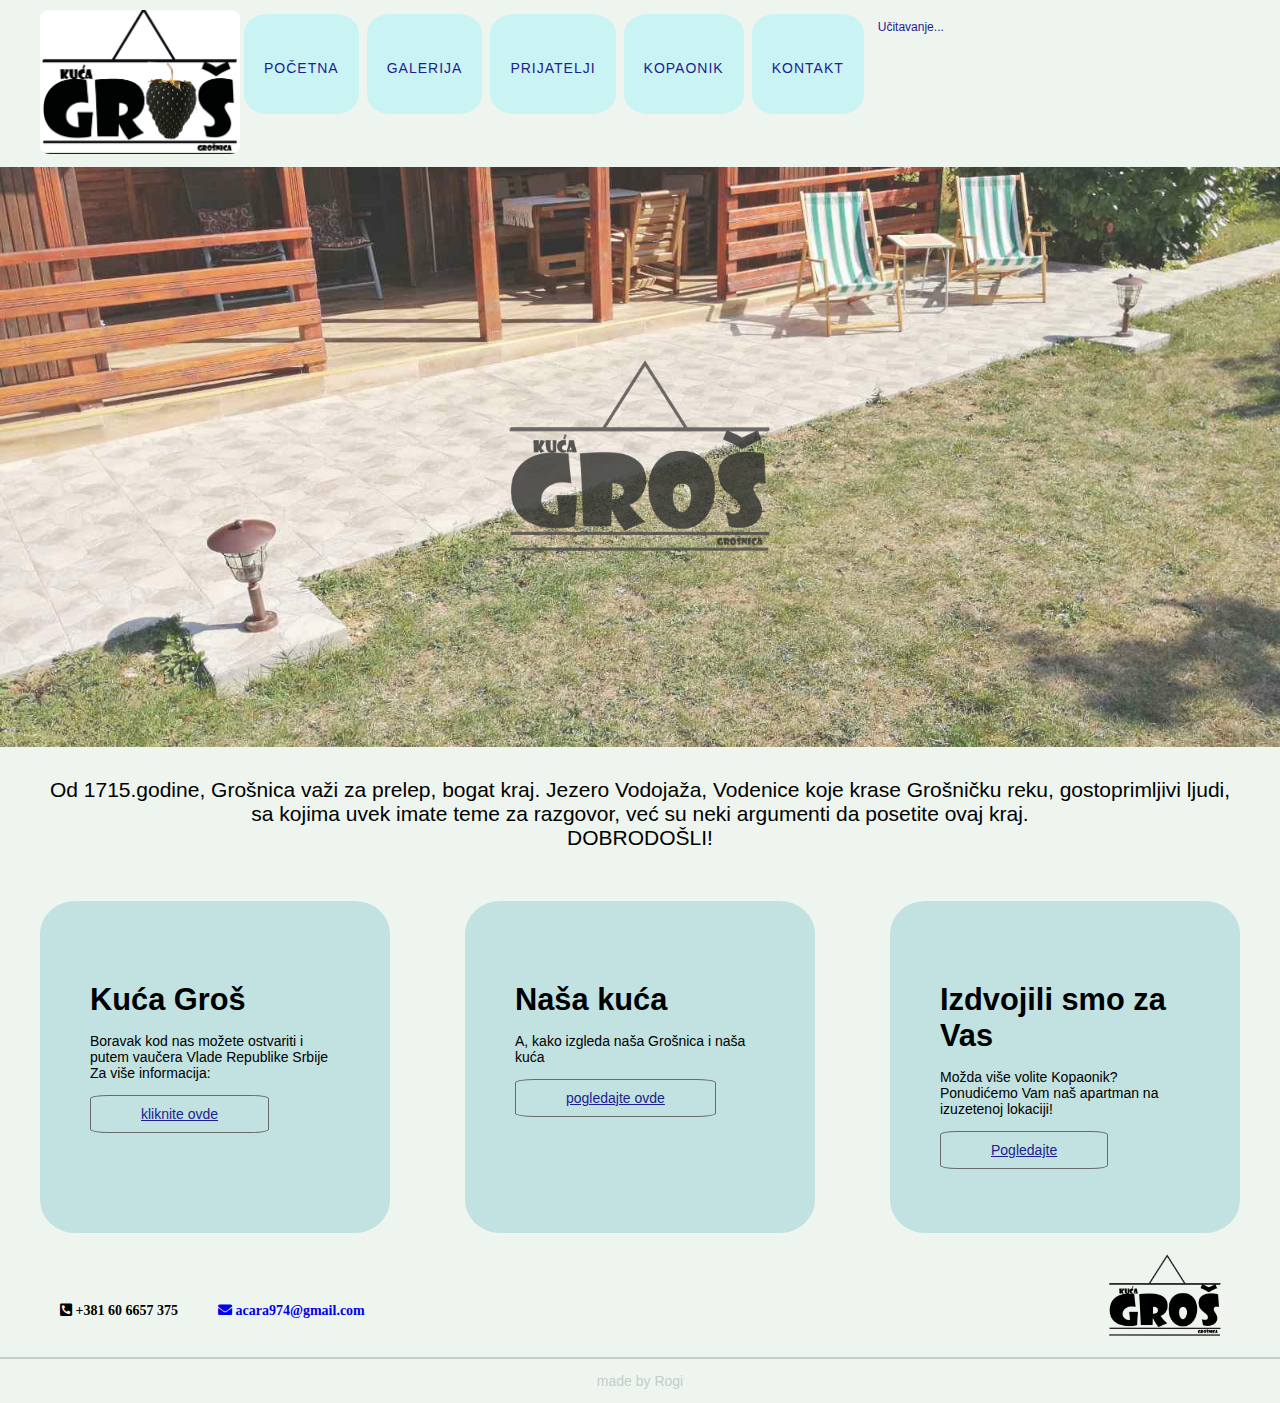
<file: index.html>
<!DOCTYPE html>
<html lang="sr">
<head>
    <meta charset="UTF-8">
    <meta name="viewport" content="width=device-width, initial-scale=1.0">
    <link rel="stylesheet" href="style.css">
    <link rel="stylesheet" href="fontawesome\css\all.min.css">
    
    <title>Aca Groš</title>
</head>
<body>
    <header id="header">
        <div class="wrapper">
            <div class="logo">
                <a href="index.html">
                    <img src="ikonice\logoGrosJ.png" alt="GROŠ">
                </a>
            </div><!--end .logo-->
        
            <nav id="nav">
                <ul class="menu">
                    <li><a href="index.html">Početna</a></li>
                    <li><a href="galerija.html">Galerija</a></li>
                    <li><a href="prijatelji.html">Prijatelji</a></li>
                    <li><a href="kopaonik.html">Kopaonik</a></li>
                    <li><a href="kontakt.html">Kontakt</a></li>
                </ul>
            </nav><!--end #nav-->
            <div id="feedControl">
                Učitavanje...
            </div>
        </div><!--end .wrapper-->
    </header><!--end #header-->

    <article id="hero">
        <div class="wrapper">
            <img src="ikonice\logo-groš1.png" alt="GROŠ">
        </div><!--end .wrapper-->
    </article><!--end #hero-->
    <div class="wrapper" id="opis"><p>Od 1715.godine, Grošnica važi za prelep, bogat kraj. Jezero Vodojaža, Vodenice koje krase Grošničku reku,
        gostoprimljivi ljudi, sa kojima uvek imate teme za razgovor, već su neki argumenti
        da posetite ovaj kraj.<br><span>DOBRODOŠLI!</span></p>
    </div>    
    <section id="section" class="wrapper">
        
        <article class="product">
            <h2>Kuća Groš</h2>
            <p>Boravak kod nas možete ostvariti i putem vaučera Vlade Republike Srbije
                Za više informacija: </p>
            <p><a href="kontakt.html" class="button">kliknite ovde</a></p>
        </article><!--end .product-->

        <article class="product">
            <h2>Naša kuća</h2>
            <p>A, kako izgleda naša Grošnica i naša kuća</p>
            <p><a href="galerija.html" class="button">pogledajte ovde</a></p>
        </article><!--end .product-->

        <article class="product">
            <h2>Izdvojili smo za Vas</h2>
            <p>Možda više volite Kopaonik? Ponudićemo Vam naš apartman na izuzetenoj lokaciji!</p>
            <p><a href="#" class="button">Pogledajte</a></p>
        </article><!--end .product-->
    </section>

    <footer id="footerTop" class="wrapper">
        <i class="fas fa-phone-square-alt"> +381 60 6657 375</i>
        <a href="mailto:acara974@gmail.com"><i class="fas fa-envelope"> acara974@gmail.com</i></a>
        <div class="logo">
            <a href="index.html">
                <img src="ikonice\logo-groš1.png" alt="GROŠ">
            </a>
    </footer>
    <div id="footerBottom"><p>made by Rogi</p></div>
    
</body>
</html>
</file>
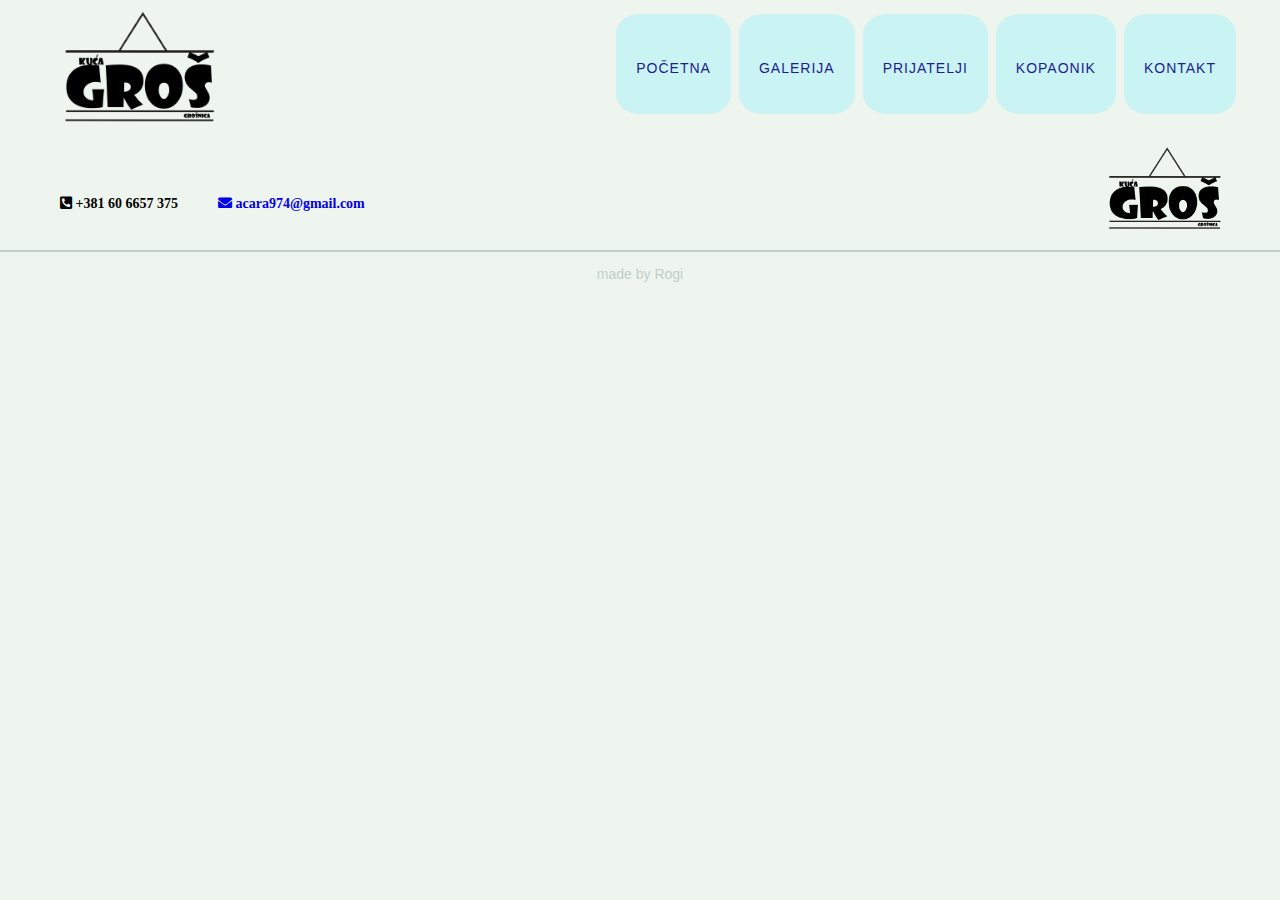
<file: kopaonik.html>
<!DOCTYPE html>
<html lang="sr">
<head>
    <meta charset="UTF-8">
    <meta name="viewport" content="width=device-width, initial-scale=1.0">
    <link rel="stylesheet" href="style.css">
    <link rel="stylesheet" href="fontawesome\css\all.min.css">
    <title>Aca Groš</title>
</head>
<body>
    <header id="header">
        <div class="wrapper">
            <div class="logo">
                <a href="index.html">
                    <img src="ikonice\logo-groš1.png" alt="GROŠ">
                </a>
            </div><!--end .logo-->
        
            <nav id="nav">
                <ul class="menu">
                    <li><a href="index.html">Početna</a></li>
                    <li><a href="galerija.html">Galerija</a></li>
                    <li><a href="prijatelji.html">Prijatelji</a></li>
                    <li><a href="kopaonik.html">Kopaonik</a></li>
                    <li><a href="kontakt.html">Kontakt</a></li>
                </ul>
            </nav><!--end #nav-->
        </div><!--end .wrapper-->
    </header><!--end #header-->




    <footer id="footerTop" class="wrapper">
        <i class="fas fa-phone-square-alt"> +381 60 6657 375</i>
        <a href="mailto:acara974@gmail.com"><i class="fas fa-envelope"> acara974@gmail.com</i></a>
        <div class="logo">
            <a href="index.html">
                <img src="ikonice\logo-groš1.png" alt="GROŠ">
            </a>
    </footer>
    <div id="footerBottom"><p>made by Rogi</p></div>
    
</body>
</html>
</file>
<file: style.css>
body {
    margin: 0;
    padding: 0;
    background-color: rgb(238, 245, 238);
    font-size: 14px;
    font-family: Arial, Helvetica, sans-serif;
    color: black;
}


.wrapper {
    width: 1200px;
    margin: 0 auto;
    padding: 10px;
}

#header .wrapper {
    display: flex;
    justify-content: space-between;
}

#header .logo img {
    max-width: 200px;
    border-radius: 5%;
}

#header .logo img:link,
#header .logo img:visited {
    max-width: 150px;
    
}
#header .logo img:hover {
    transform: skewX(20deg);
}

#header .logo img:active {
    transform: rotate(-20deg);
}


#nav ul {
    list-style: none;
    padding: 0;
    margin: 0;
   
}

#nav ul li {
    float:left;
    padding: 4px;
}

#nav ul li a {
	display:block;
	padding:44px 20px 36px;
	height:20px;
	line-height:20px;
	font-size:14px;
	font-weight:400;
	text-transform:uppercase;
    letter-spacing:1px;
    background-color: rgba(196, 243, 243, 0.863);
    border-radius: 20%;
}

#nav .menu a:link,
#nav .menu a:visited {
    text-decoration: none;
    color: rgb(30, 32, 143);
    transition: 0.2s all ease;
}

#nav .menu a:hover {
    text-decoration: none;
    color: cyan;
}

#nav .menu a:active {
    color: #696969;
}

#feedControl {
    /*padding: 44px 20px 36px;
    height: 20px;
    line-height: 20px;
    font-size: 14px;
    font-weight: 400;
    text-transform: uppercase;
    letter-spacing: 1px;
    background-color: rgba(196, 243, 243, 0.863);
    border-radius: 20%;*/
    margin-top: 10px;
    margin-left: 10px;
    margin-right: auto;
    width: 200px;
    font-size: 12px;
    color: rgb(30, 32, 143);
}

#hero .wrapper img  {
    max-width: 350px;
    opacity: 80%;
    border-radius: 5%;
}

h1, h2, h3, h4, h5, h6 {
    font-weight: 900;
    margin: 1em 0 0.5em;
    color: black;
}

h1 {font-size: 3em;}
h2 {font-size: 2.2em;}
h3 {font-size: 2em;}
h4 {font-size: 1.6em;}
h5 {font-size: 1.4em;}
h6 {font-size: 1.2em;}

#hero {
    background: url(slike/GROŠ5.jpg) center center/cover fixed;
    padding: 180px 0;
    text-align:center;
    opacity: .8;
} 

#hero .wrapper h1 {
    color: rgb(44, 42, 42);
    font-size: 5em;
}

/*#hero .wrapper p {
    color: white;
    font-size: 1.3em;
    background-color: rgba(31, 32, 32, 0.3);
}*/

#opis {
    font-size: 1.5em;
    text-align: center;
}


#section {
    padding-top: 20px;
    display: flex;
    justify-content: space-between;
}

.product {
    margin: 0;
    padding: 50px;
    flex-basis: 250px;
    background: rgba(186, 223, 223, 0.863);
    border-radius: 10%;
    transition: all 0.2s ease;
}

.product .button:hover {
    animation:dugme infinite 1s alternate;
}

@keyframes dugme { 
    0% {
        transform: scale(1);
    }
    100% {
        transform: scale(1.1);
    }
}
.button {
    border: 1px solid #696969;
    border-radius: 10%;
    color: rgb(30, 32, 143);
    display: inline-block;
    padding: 10px 50px;
   


}

.button:hover {
    background-color: rgb(212, 226, 228);
}

#footerTop {
    margin-bottom: 20px;
    padding: 10px 10px;

}

#footerTop .logo img {
    max-width: 150px;
    border-radius: 5%;
    float: right;
    padding-bottom: 20px;
}

.fa-phone-square-alt, .fa-envelope {
    float: left;
    padding: 50px 20px 0 20px;
}

#footerBottom {
    clear: both;
    text-align: center;
    color: rgb(194, 206, 202);
    border-top: 2px solid rgb(194, 206, 202);
    margin: 0;
    padding: 0 10px;
}

/*galerija

/*.image {display: none}
.fade > img {
    vertical-align: middle;
    max-width: 600px;
    padding: 0 250px;
   
}

/* Slideshow container 
.slideshow-container {
  max-width: 1200px;
  position: relative;
  margin: auto;
}

/* Next & previous buttons
.prev, .next {
  cursor: pointer;
  position: absolute;
  top: 50%;
  width: auto;
  padding: 16px;
  margin-top: -22px;
  color: white;
  font-weight: bold;
  font-size: 18px;
  transition: 0.6s ease;
  border-radius: 0 3px 3px 0;
  user-select: none;
  background-color: rgba(0,0,0,.5);
}

/* Position the "next button" to the right

.next {
  right: 15%;
  border-radius: 3px 0 0 3px;
}

/* On hover, add a black background color with a little bit see-through
.prev:hover, .next:hover {
  background-color: rgba(0,0,0,0.8);
}

/* Caption text 
.text {
  color: #f2f2f2;
  font-size: 15px;
  padding: 8px 12px;
  position: absolute;
  bottom: 8px;
  width: 100%;
  text-align: center;
}

/* Number text (1/3 etc)
.numbertext {
  color: #f2f2f2;
  font-size: 12px;
  padding: 8px 12px;
  position: absolute;
  top: 0;
}

/* The dots/bullets/indicators
.dot {
  cursor: pointer;
  height: 15px;
  width: 15px;
  margin: 0 2px;
  background-color: #bbb;
  border-radius: 50%;
  display: inline-block;
  transition: background-color 0.6s ease;
}

.active, .dot:hover {
  background-color: #717171;
}

/* Fading animation
.fade {
  animation-name: fade;
  animation-duration: 1.5s;
}

@keyframes fade {
  from {opacity: .4} 
  to {opacity: 1}
}

/* On smaller screens, decrease text size 
@media only screen and (max-width: 300px) {
  .prev, .next, .text {font-size: 11px}
}*/
</file>
